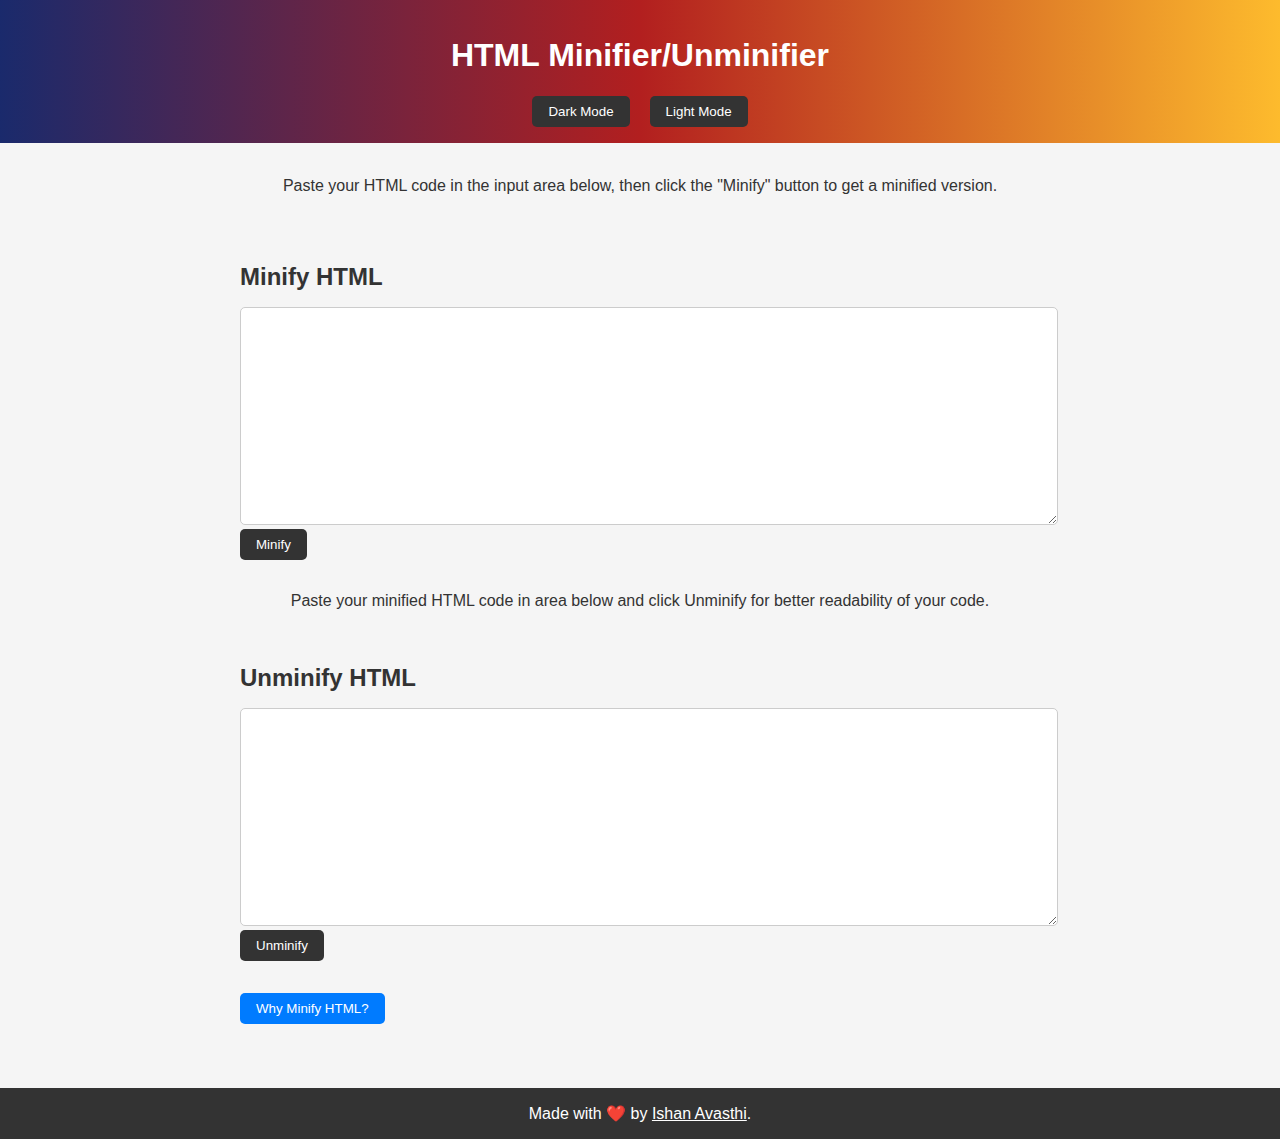
<file: playground/index.html>
<!DOCTYPE html>
<html lang="en">
<head>
    <meta charset="UTF-8">
    <meta name="viewport" content="width=device-width, initial-scale=1.0">
    <link rel="stylesheet" href="././style.css">
    <link rel="icon" href="././favicon.png">
    <title>HTML Minifier/Unminifier</title>
    <header>
        <h1>HTML Minifier/Unminifier</h1>
        <div class="theme-buttons">
            <button id="dark-mode">Dark Mode</button>
            <button id="light-mode">Light Mode</button>
        </div>
    </header>    
</head>
<body> <br>
<p align="center">Paste your HTML code in the input area below, then click the "Minify" button to get a minified version.</p>
    <main>
        <section>
            <h2>Minify HTML</h2>
            <textarea id="minify-input"></textarea>
            <button id="minify-button">Minify</button>
        </section>
        <section>
<p align="center">Paste your minified HTML code in area below and click Unminify for better readability of your code.</p> <br>
            <h2>Unminify HTML</h2>
            <textarea id="unminify-input"></textarea>
            <button id="unminify-button">Unminify</button>
        </section>
        <section>
            <button id="info-button">Why Minify HTML?</button>
        </section>
    </main>
    <script src="././script.js"></script>
</body>
<footer>
    Made with ❤️ by <a href="https://ishanavasthi.in?utm_source=footer" target="_blank">Ishan Avasthi</a>.
</footer>
</html>
</file>
<file: playground/style.css>
body {
    font-family: Arial, sans-serif;
    margin: 0;
    padding: 0;
    background-color: #f5f5f5;
}

header {
    background-color: #333;
    color: #fff;
    text-align: center;
    padding: 1rem 0;
}

main {
    max-width: 800px;
    margin: 0 auto;
    padding: 2rem;
}

section {
    margin-bottom: 2rem;
}

h2 {
    font-size: 1.5rem;
    margin-bottom: 1rem;
}

textarea {
    width: 100%;
    height: 200px;
    padding: 0.5rem;
    border: 1px solid #ccc;
    border-radius: 5px;
    resize: vertical;
}

button {
    padding: 0.5rem 1rem;
    background-color: #333;
    color: #fff;
    border: none;
    border-radius: 5px;
    cursor: pointer;
}

button:hover {
    background-color: #555;
}

/* ... (Dark Mode Code below) */

header {
    background: linear-gradient(to right, #1a2a6c, #b21f1f, #fdbb2d);
    color: #fff;
    text-align: center;
    padding: 1rem 0;
}

.theme-buttons {
    display: flex;
    justify-content: center;
    margin-top: 10px;
}

#dark-mode,
#light-mode {
    padding: 0.5rem 1rem;
    background-color: #333;
    color: #fff;
    border: none;
    border-radius: 5px;
    cursor: pointer;
    margin: 0 10px;
    transition: background-color 0.3s ease-in-out;
}

#dark-mode:hover,
#light-mode:hover {
    background-color: #555;
}

body {
    font-family: Arial, sans-serif;
    margin: 0;
    padding: 0;
    transition: background-color 0.3s ease-in-out, color 0.3s ease-in-out;
}

.dark-mode {
    background-color: #111;
    color: #fff;
}

.dark-mode textarea {
    background-color: #111;
    color: #fff;
    border: 1px solid #555;
}

.light-mode {
    background-color: #f5f5f5;
    color: #333;
}

/* ... Footer Credits */

footer {
    background-color: #333;
    color: #fff;
    text-align: center;
    padding: 1rem 0;
    width: 100%;
    position: relative; /* Change from absolute to relative */
    clear: both; /* Clear floats */
}

footer a {
    color: #fff;
    text-decoration: underline;
    transition: color 0.3s ease-in-out;
}

footer a:hover {
    color: #66ccff; /* Change the color on hover */
    text-decoration: underline;
}

/* ... Why Minify Button */

#info-button {
    padding: 0.5rem 1rem;
    background-color: #007bff;
    color: #fff;
    border: none;
    border-radius: 5px;
    cursor: pointer;
    transition: background-color 0.3s ease-in-out;
}

#info-button:hover {
    background-color: #0056b3;
}
</file>
